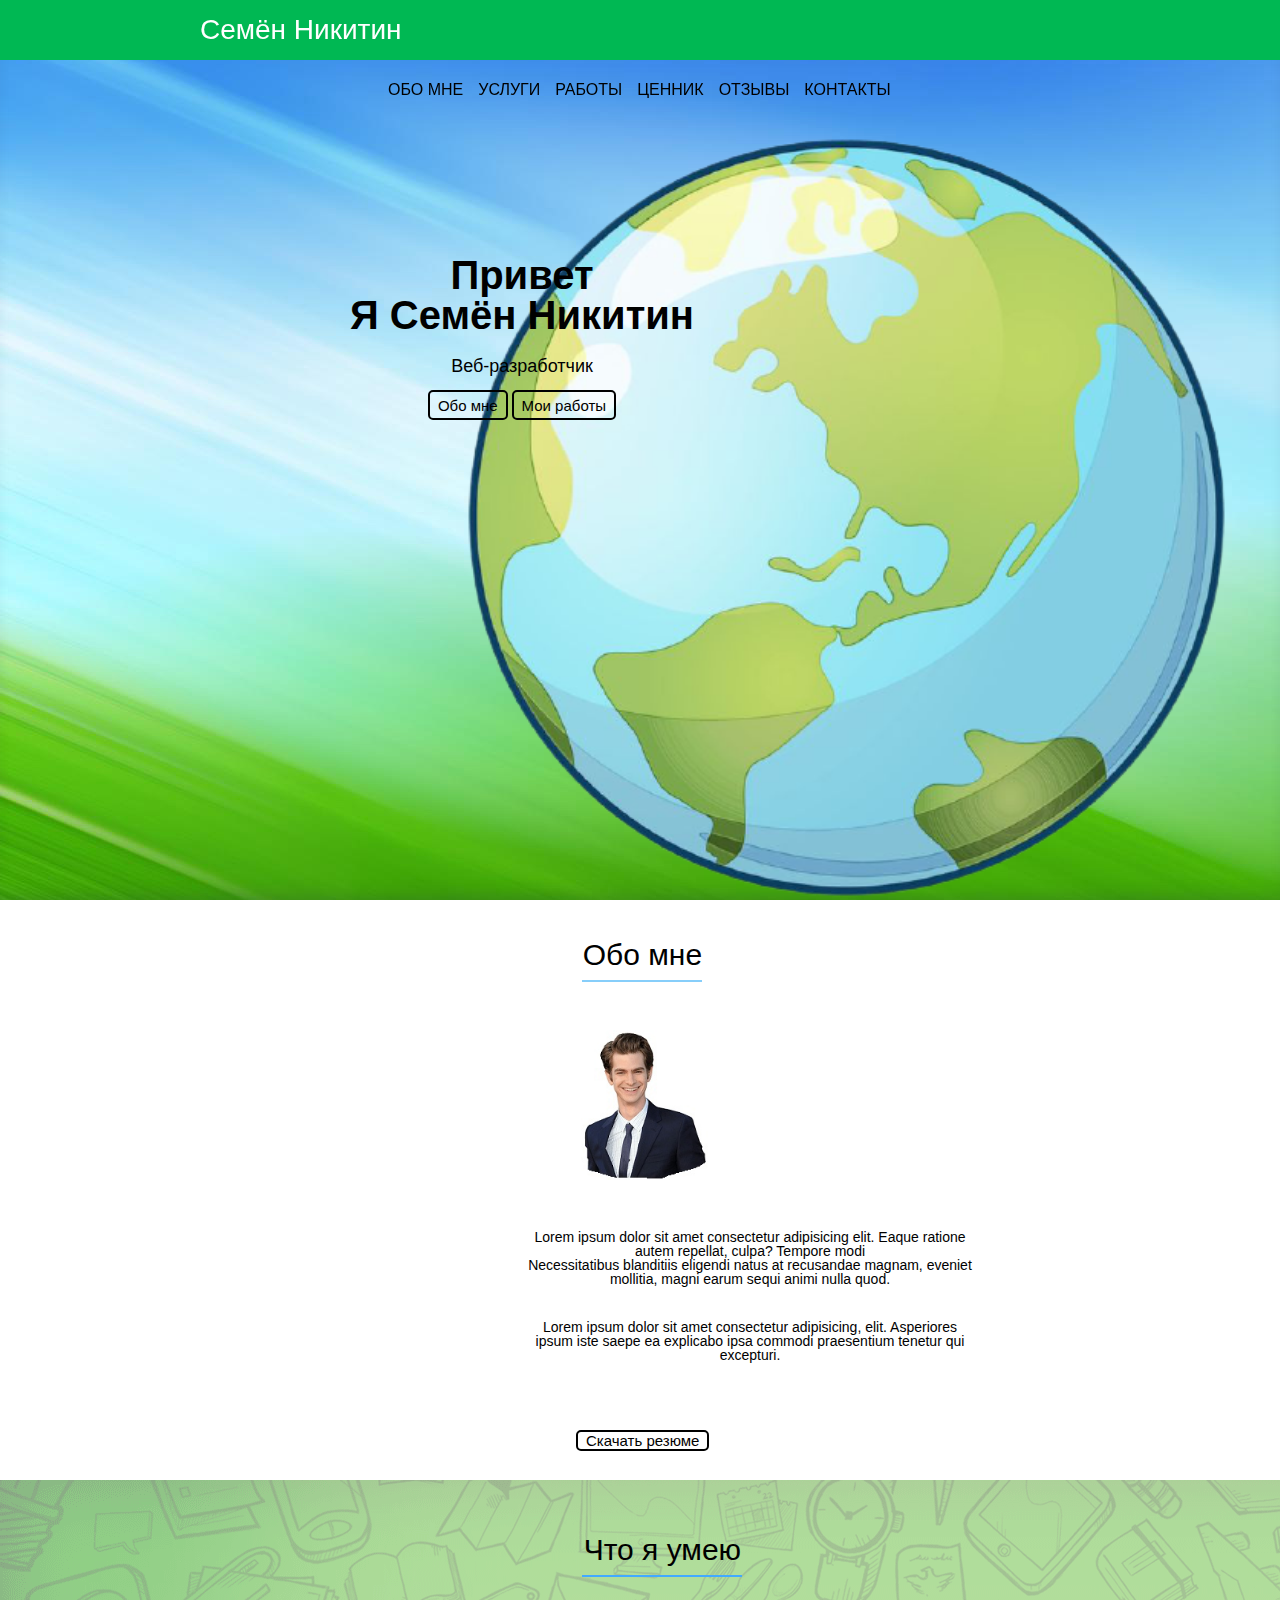
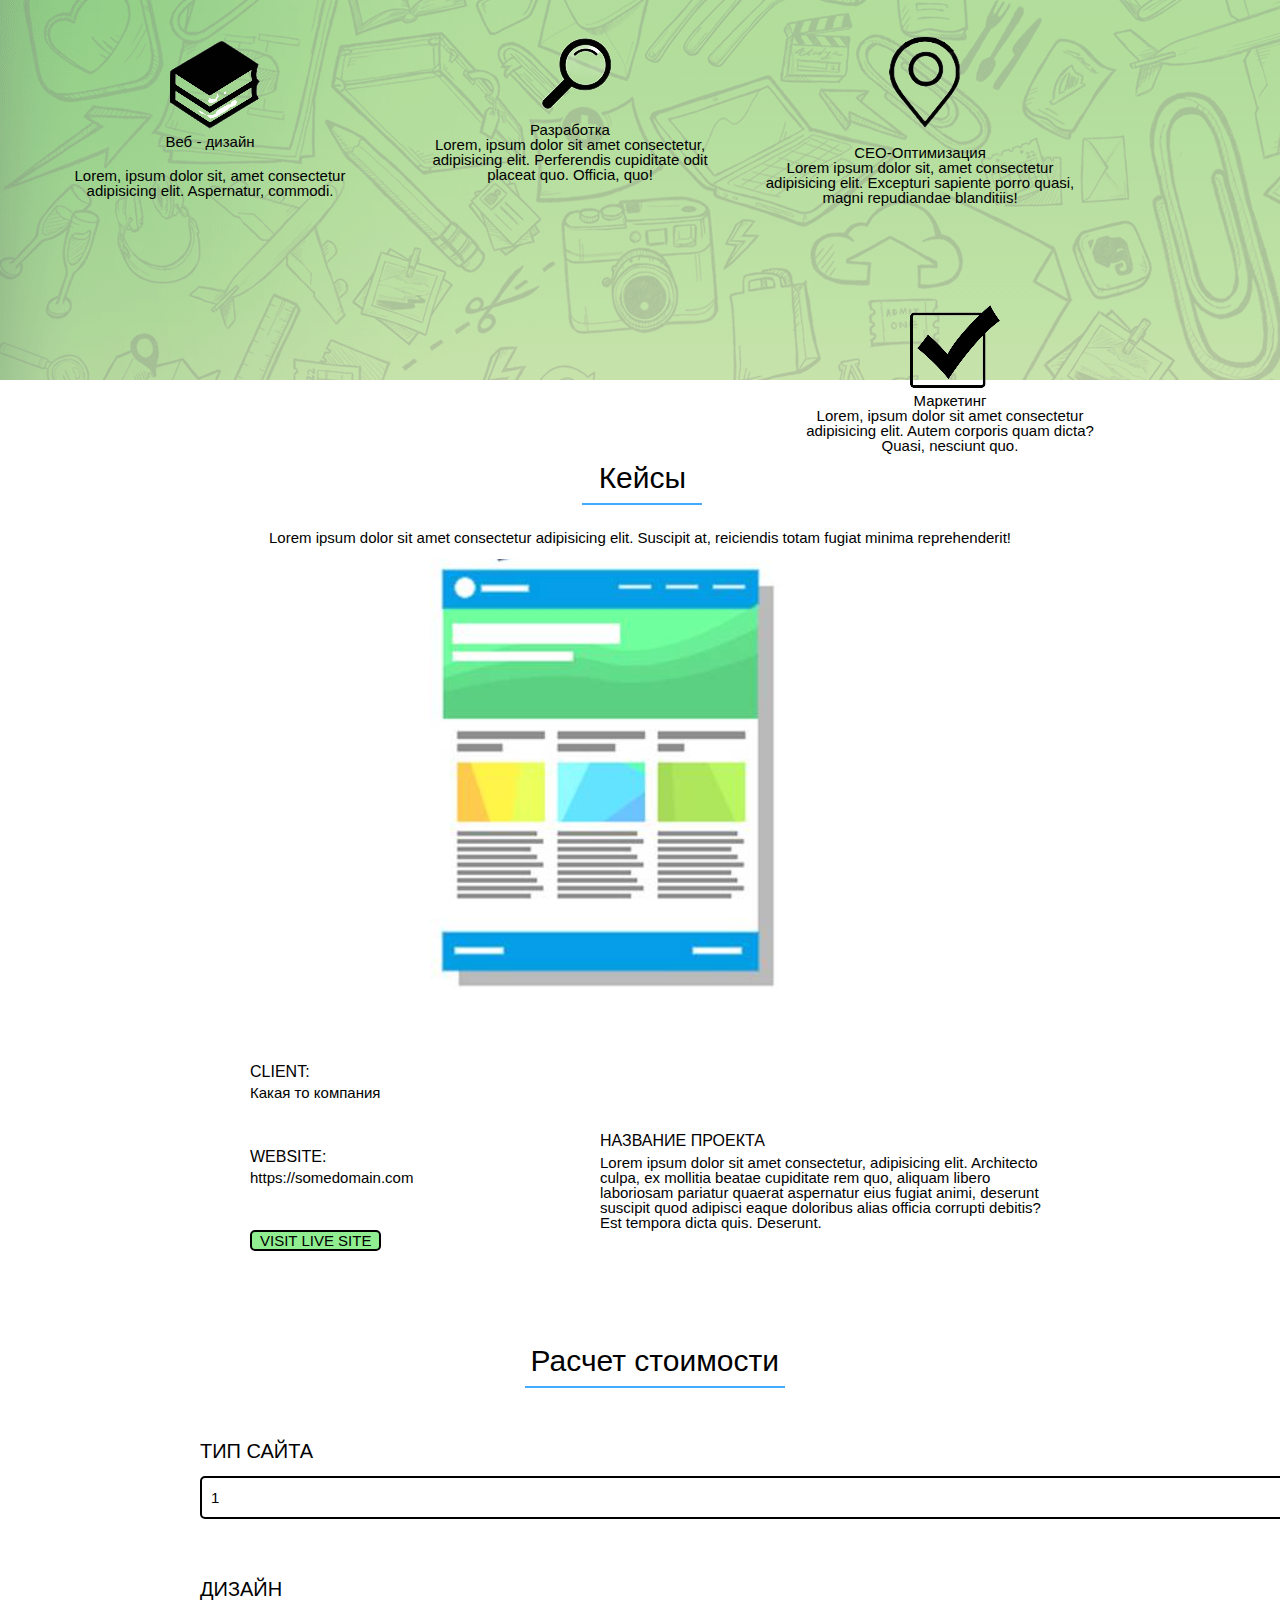
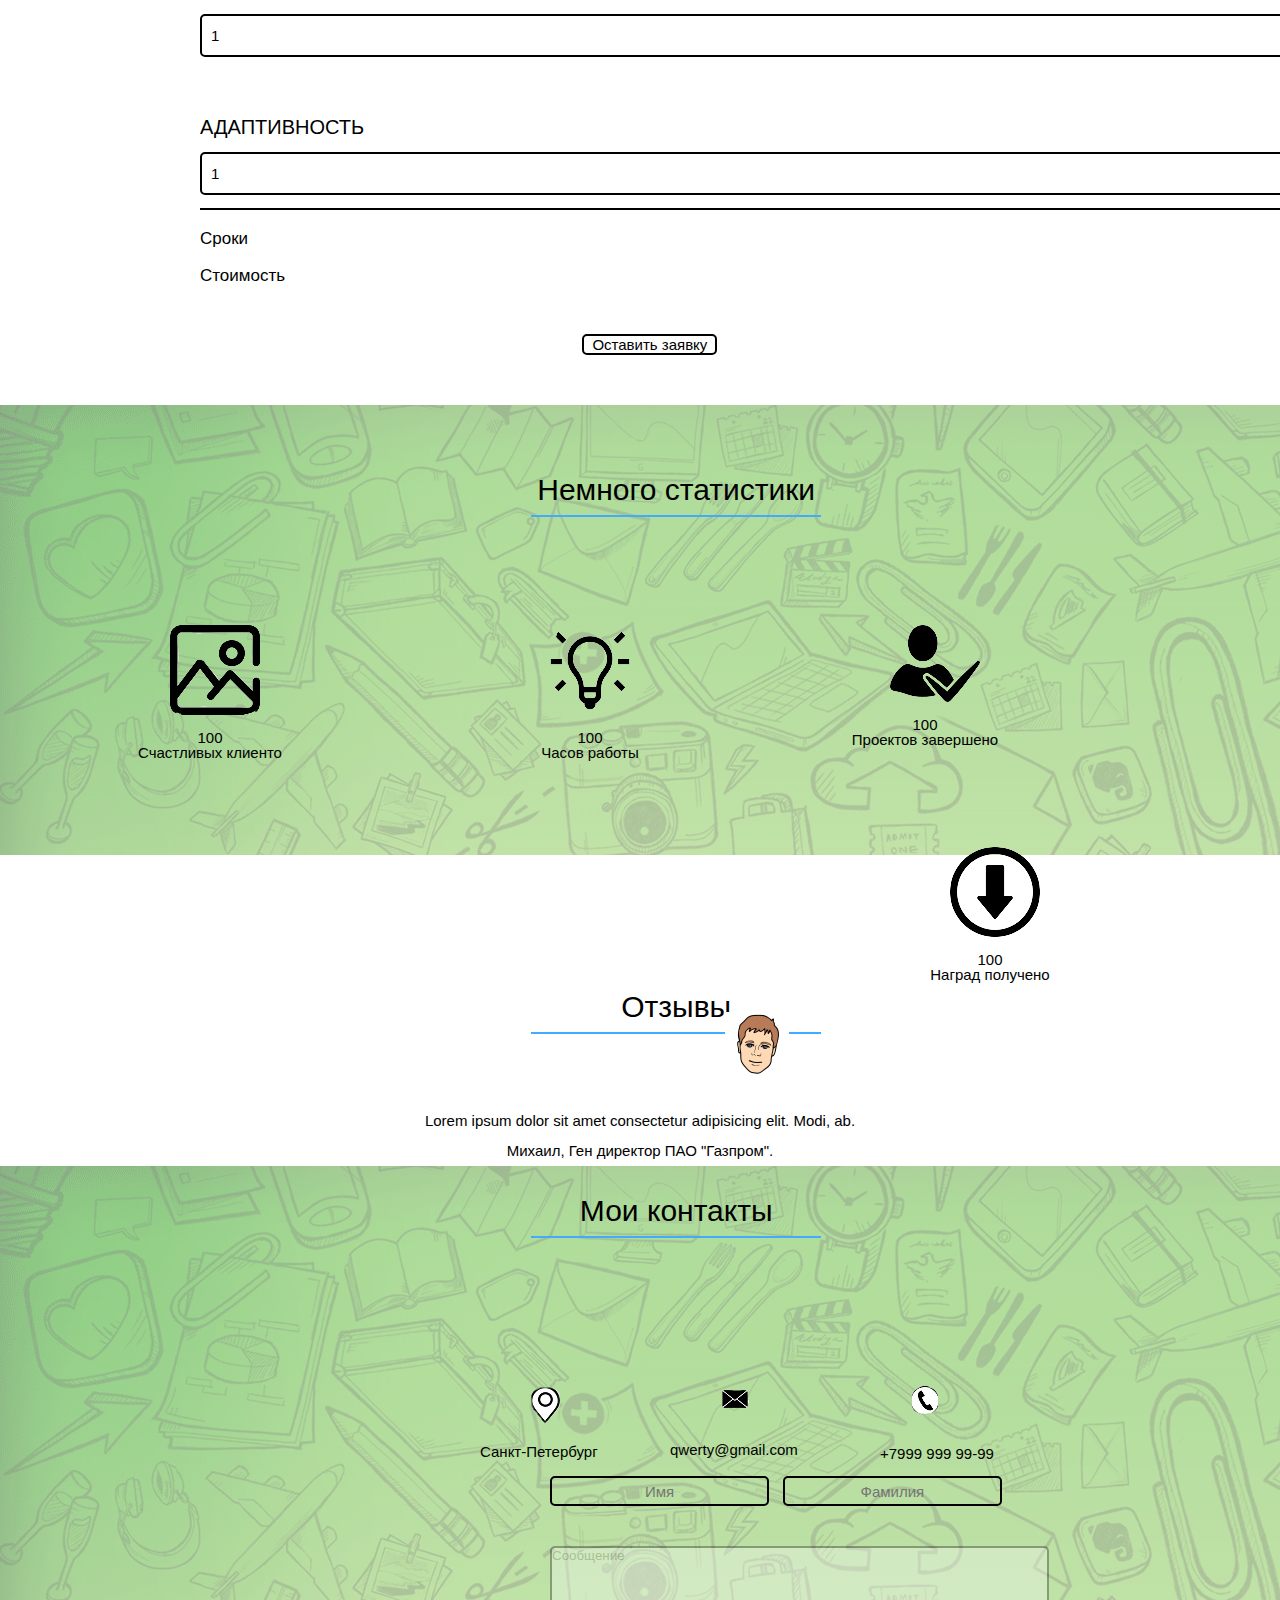
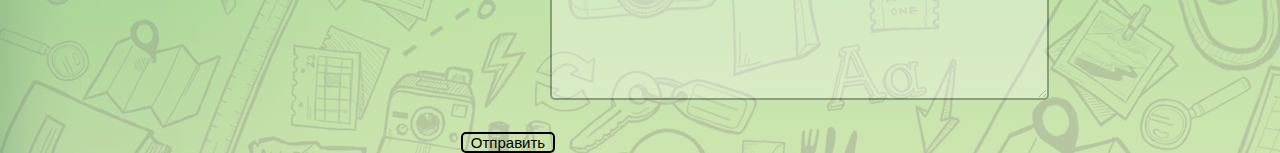
<file: src/index.html>
<!DOCTYPE html>
<html lang="en">
<head>
	<meta charset="UTF-8">
	<meta name="viewport" content="width=device-width, initial-scale=1.0">
	<title>Никитин Семён - Веб-разработчик</title>
	<link rel="stylesheet" href="css/style.css">
	<link rel="stylesheet" href="css/reset.css">
</head>
<body>
<header>
	<nav>
		<div class="logo">Семён Никитин</div>
		<div class="menu">
			<ul>
				<li><a href="#">Обо мне</a></li>
				<li><a href="#">Услуги</a></li>
				<li><a href="#">Работы</a></li>
				<li><a href="#">Ценник</a></li>
				<li><a href="#">Отзывы</a></li>
				<li><a href="#">Контакты</a></li>
			</ul>
		</div>
	</nav>
</header>
<div class="main"> <div class="title_container">
	<h1>Привет <br> Я Семён Никитин</h1>
	<h4>Веб-разработчик</h4>
	<input type="submit" value="Обо мне">
	<input type="submit" value="Мои работы">
</div>
</div>
<div class="myself"><div class="s_picture"><div class="main_myself">
		<h2>Обо мне</h2></div>
		<div class="p_block">
			<p class="p1">Lorem ipsum dolor sit amet consectetur adipisicing elit. Eaque ratione autem repellat, culpa? Tempore modi <br> Necessitatibus blanditiis eligendi natus at recusandae magnam, eveniet mollitia, magni earum sequi animi nulla quod. </p><br>
			<p class="p2">Lorem ipsum dolor sit amet consectetur adipisicing, elit. Asperiores ipsum iste saepe ea explicabo ipsa commodi praesentium tenetur qui excepturi.</p>
		</div>
		<input type="submit" value="Скачать резюме">
</div>
</div>
<div class="skills">
	<div class="main_skills"><h2>Что я умею</h2></div>
	<div class="design">
	<img src="img/books.png" alt="Это"><br><p class="dep"><!--НЕ РАБОТАЕТ-->Веб - дизайн </p><br><p class="de_p2"> Lorem, ipsum dolor sit, amet consectetur adipisicing elit. Aspernatur, commodi. <br></p>
	</div>
	<div class="development">
	<img src="img/discover.png" alt="Вот это"><br><p>Разработка <br> Lorem, ipsum dolor sit amet consectetur, adipisicing elit. Perferendis cupiditate odit placeat quo. Officia, quo! <br></p>
	</div>
	<div class="optimisation">
	<img src="img/geo.png" alt="И вот это"><br><p> СЕО-Оптимизация<br>Lorem ipsum dolor sit, amet consectetur adipisicing elit. Excepturi sapiente porro quasi, magni repudiandae blanditiis!<br></p>
	</div>
	<div class="marketing">
	<img src="img/mark.png" alt="А еще вот"><br><p>Маркетинг<br>Lorem, ipsum dolor sit amet consectetur adipisicing elit. Autem corporis quam dicta? Quasi, nesciunt quo. <br></p>
	</div>
</div>
<div class="case">
	<div class="main_case"><h2>Кейсы</h2></div>
	<p class="case1">Lorem ipsum dolor sit amet consectetur adipisicing elit. Suscipit at, reiciendis totam fugiat minima reprehenderit!</p> <br>
	<img src="img/Кейс.png" alt="Работа"><br>
	<div class="clientss"><h4>Client:</h4> 
	<p>Какая то компания</p></div> <br>
	<div class="webb"><h4>Website:</h4> 
	<p>https://somedomain.com</p></div> <br>
	<div class="projectname"><h4>Название проекта</h4> 
	<p>Lorem ipsum dolor sit amet consectetur, adipisicing elit. Architecto culpa, ex mollitia beatae cupiditate rem quo, aliquam libero laboriosam pariatur quaerat aspernatur eius fugiat animi, deserunt suscipit quod adipisci eaque doloribus alias officia corrupti debitis? Est tempora dicta quis. Deserunt.</p></div>
	<input type="submit" value="VISIT LIVE SITE">
</div>
<div class="worth">
	<div class="main_worth"><h2>Расчет стоимости</h2></div>
	<h4>Тип сайта</h4>
	<select name="сайт" id="1" placeholder="Выберите пункт">
		<option value="1">1</option>
		<option value="2">2</option>
		<option value="3">3</option>
	</select>
	<h4>Дизайн</h4>
	<select name="дизайн" id="2" placeholder="Выберите пункт">
		<option value="1">1</option>
		<option value="2">2</option>
		<option value="3">3</option>
	</select>
	<h4>Адаптивность</h4>
	<select name="адаптивность" id="3" placeholder="Выберите пункт">
		<option value="1">1</option>
		<option value="2">2</option>
		<option value="3">3</option>
	</select><div class="adap"></div>
	<p>Сроки</p>
	<p>Стоимость</p>
	<input type="submit" value="Оставить заявку">
</div>
<div class="stats">
	<div class="sta"><h2>Немного статистики</h2></div>
	<div class="clients">
	<img src="img/peg1.png" alt="Это"><br><p> 100 <br> Счастливых клиенто <br></p>
	</div>
	<div class="hours">
	<img src="img/idea1.png" alt="Вот это"><br><p>100<br>Часов работы</p>
	</div>
	<div class="projects">
	<img src="img/i.png" alt="И вот это"><br><p>100<br>Проектов завершено<br></p>
	</div>
	<div class="feathers">
	<img src="img/sign1.png" alt="А еще вот"><br><p>100<br>Наград получено<br></p>
	</div>
</div>
<div class="how_is">
	<div class="how"><h2>Отзывы</h2></div>
	<img src="img/face.jpg" alt="Отзыв">
	<p>Lorem ipsum dolor sit amet consectetur adipisicing elit. Modi, ab.<br>
	Михаил, Ген директор ПАО "Газпром".</p>
</div>
<div class="contacts">
	<div class="main_cont"><h2>Мои контакты</h2></div>
	<div class="picture">
		<img src="img/geo1.png" alt="Картинка"><br>
		<p>Санкт-Петербург</p>
	</div>
	 <div class="picture1">
 	 <img src="img/letter.png" alt="Картинка"><br>
 	  <p>qwerty@gmail.com</p>
 </div>
<div class="picture2">
	 <img src="img/phone1.png" alt="Картинка"><br>
	  <p>+7999 999 99-99</p>
</div>
<div class="text">
 <input class="firstname" type="tel" placeholder="Имя">
 <input class="lastname" type="tel" placeholder="Фамилия"> <br>
 <textarea name="letter" id="8" placeholder="Сообщение" cols="60" rows="10"></textarea> <br>
 <input class="send"type="submit" value="Отправить">
</div>
</div>
</body>
</body>
</html>
</file>
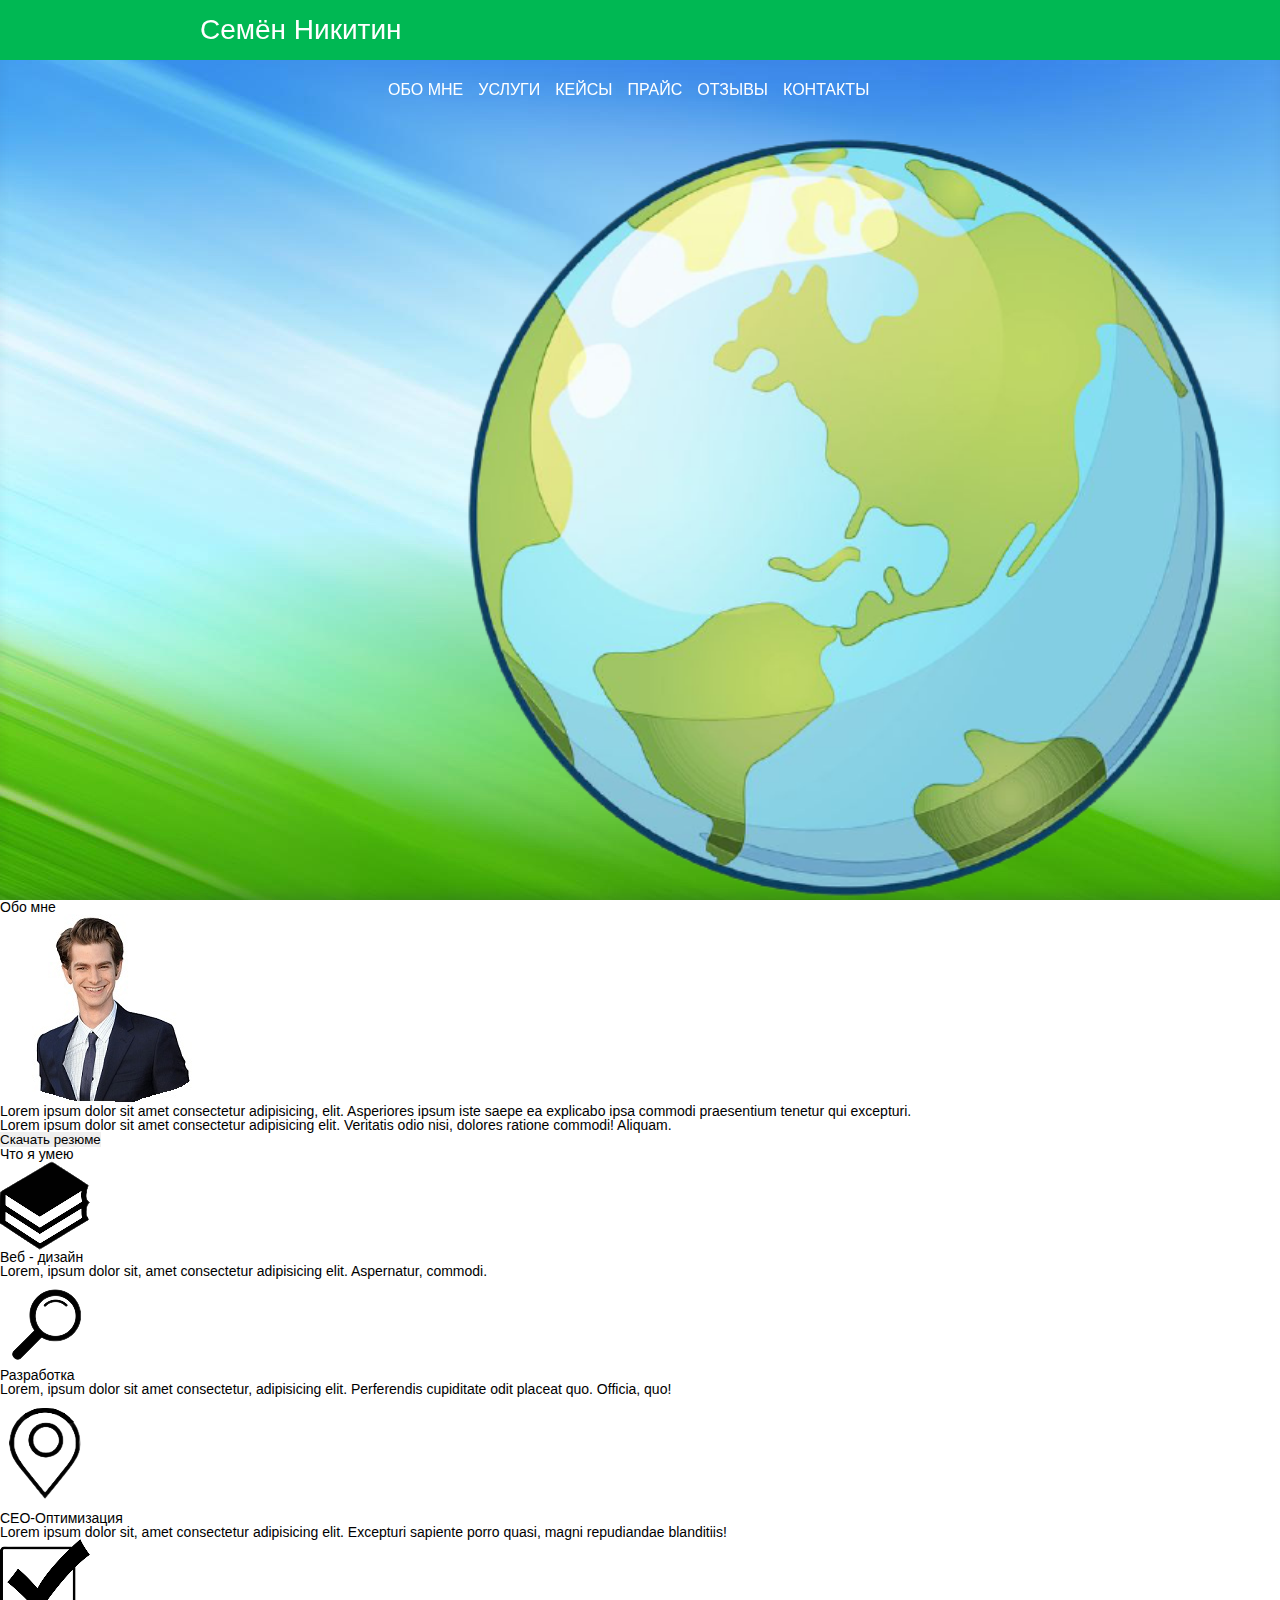
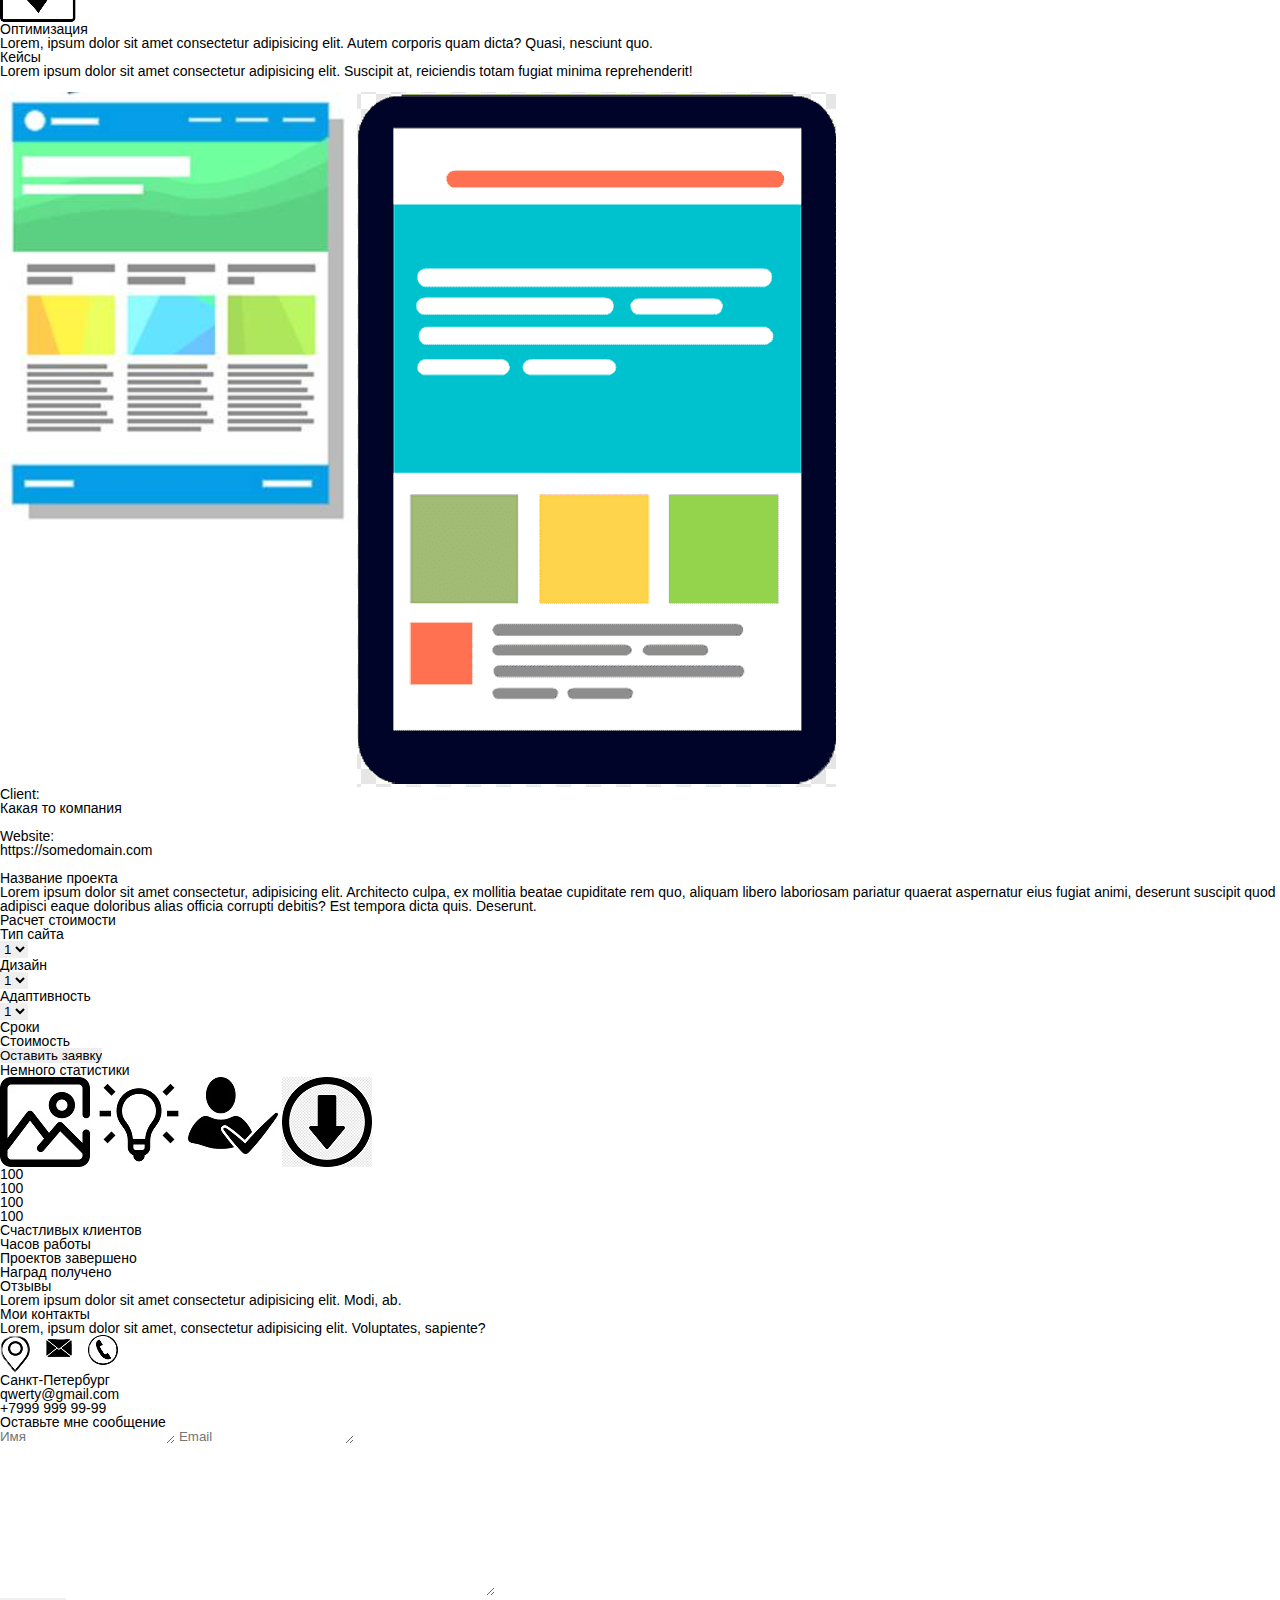
<file: src/test.html>
<!DOCTYPE html>
<html lang="en">
<head>
	<meta charset="UTF-8">
	<meta name="viewport" content="width=device-width, initial-scale=1.0">

	<title>Никитин Семён - Веб-разработчик</title>
	<link rel="stylesheet" href="css/style.css">
	<link rel="stylesheet" href="css/reset.css">
</head>
<body>
<header>
	<nav>
		<div class="logo">Семён Никитин</div>
		<div class="menu">
			<ul>
				<li>Обо мне</li>
				<li>Услуги</li>
				<li>Кейсы</li>
				<li>Прайс</li>
				<li>Отзывы</li>
				<li>Контакты</li>
			</ul>
		</div>
	</nav>
</header>
<div class="main" class="title_container">
	<h1>Привет <br> Я Семён Никитин</h1>
	<h4>Веб-разработчик</h4>
	<input type="submit" value="Обо мне">
	<input type="submit" value="Мои работы">
</div>
<div>
	<h2>Обо мне</h2>
	<img src="img/мал.фото.jpg" alt="Здесь должен быть маленький я">
	<p>Lorem ipsum dolor sit amet consectetur adipisicing, elit. Asperiores ipsum iste saepe ea explicabo ipsa commodi praesentium tenetur qui excepturi.</p>
	<p>Lorem ipsum dolor sit amet consectetur adipisicing elit. Veritatis odio nisi, dolores ratione commodi! Aliquam.</p>
	<input type="submit" value="Скачать резюме">
</div>
<div>
	<h2>Что я умею</h2>
	<img src="img/books.png" alt="Это"><br> Веб - дизайн <br> Lorem, ipsum dolor sit, amet consectetur adipisicing elit. Aspernatur, commodi. <br>
	<img src="img/discover.png" alt="Вот это"><br>Разработка <br> Lorem, ipsum dolor sit amet consectetur, adipisicing elit. Perferendis cupiditate odit placeat quo. Officia, quo! <br>
	<img src="img/geo.png" alt="И вот это"><br> СЕО-Оптимизация<br>Lorem ipsum dolor sit, amet consectetur adipisicing elit. Excepturi sapiente porro quasi, magni repudiandae blanditiis!<br>
	<img src="img/mark.png" alt="А еще вот"><br>Оптимизация<br>Lorem, ipsum dolor sit amet consectetur adipisicing elit. Autem corporis quam dicta? Quasi, nesciunt quo. <br>
</div>
<div>
	<h2>Кейсы</h2>
	<p>Lorem ipsum dolor sit amet consectetur adipisicing elit. Suscipit at, reiciendis totam fugiat minima reprehenderit!</p> <br>
	<img src="img/Кейс.png" alt="Работа">
	<img src="img/кейс_2.png" alt="Работа2"><br>
	<h4>Client:</h4> 
	<p>Какая то компания</p> <br>
	<h4>Website:</h4> 
	<p>https://somedomain.com</p> <br>
	<h4>Название проекта</h4> 
	<p>Lorem ipsum dolor sit amet consectetur, adipisicing elit. Architecto culpa, ex mollitia beatae cupiditate rem quo, aliquam libero laboriosam pariatur quaerat aspernatur eius fugiat animi, deserunt suscipit quod adipisci eaque doloribus alias officia corrupti debitis? Est tempora dicta quis. Deserunt.	</p>
</div>
<div>
	<h2>Расчет стоимости</h2>
	<h4>Тип сайта</h4>
	<select name="сайт" id="1" placeholder="Выберите пункт">
		<option value="1">1</option>
		<option value="2">2</option>
		<option value="3">3</option>
	</select>
	<h4>Дизайн</h4>
	<select name="дизайн" id="2" placeholder="Выберите пункт">
		<option value="1">1</option>
		<option value="2">2</option>
		<option value="3">3</option>
	</select>
	<h4>Адаптивность</h4>
	<select name="адаптивность" id="3" placeholder="Выберите пункт">
		<option value="1">1</option>
		<option value="2">2</option>
		<option value="3">3</option>
	</select>
	<p>Сроки</p>
	<p>Стоимость</p>
	<input type="submit" value="Оставить заявку">
</div>
<div>
	<h2>Немного статистики</h2>
	<img src="img/peg.jpg" alt="Картинка">
	<img src="img/idea.png" alt="Картинка">
	<img src="img/i.jpg" alt="Картинка">
	<img src="img/sign.png" alt="Картинка"> <br>
	<p>100</p>
	<p>100</p>
	<p>100</p>
	<p>100</p>
	<p>Счастливых клиентов</p>
	<p>Часов работы</p>
	<p>Проектов завершено</p>
	<p>Наград получено</p>
</div>
<div>
	<h2>Отзывы</h2>
	<p>Lorem ipsum dolor sit amet consectetur adipisicing elit. Modi, ab.</p>
</div>
<div>
	<h2>Мои контакты</h2>
	<p>Lorem, ipsum dolor sit amet, consectetur adipisicing elit. Voluptates, sapiente?</p>
 <img src="img/geo1.png" alt="Картинка">
 <img src="img/letter.png" alt="Картинка">
 <img src="img/phone.png" alt="Картинка">
 <p>Санкт-Петербург</p>
 <p>qwerty@gmail.com</p>
 <p>+7999 999 99-99</p>
 <h4>Оставьте мне сообщение</h4>
 <textarea placeholder="Имя" cols="20" rows="1"></textarea>
 <textarea name="email" id="6" placeholder="Email" cols="20" rows="1"></textarea> <br>
 <textarea name="letter" id="8" placeholder="Сообщение" cols="60" rows="10"> </textarea> <br>
 <input type="submit" value="Отправить">
</div>
</body>
</body>
</html>
</file>
<file: src/css/style.css>
body{
	font-family: arial, sans-setif;}
nav{
	width: 100%;
	height: 60px;
	background: #00B853;
	position: fixed;}	/*Блок заголовка с меню*/
.logo{
	font-size: 28px;
	color: #FFF;
	float: left;
	line-height: 60px;
	padding-left: 200px;
	animation: logo 1s;}	/*Заголовок шапки*/
@keyframes logo{
	from{opacity: 0;}
	to{opacity: 1;}}	/*Анимация заголовка*/
.menu{
	padding-left: 388px;
	float: left;}	/*Расположение меню*/
.menu a:visited{
color: #fff;
}
.menu a:active{
color: #EDECC9;
}
.menu li{
	font-size: 16px;
	float: left;
	line-height: 60px;
	text-transform: uppercase;
	color: #fff;
	margin-right: 15px;
	transition-duration: 0.1s;
	animation: menu 3s forwards;
}
@keyframes menu{
	from{margin-top: -80px;}
	to{margin-top: 0px;}
}
.menu li:nth-child(1){
	animation-duration: 0.5s;
}
.menu li:nth-child(2){
	animation-duration: 1s;
}
.menu li:nth-child(3){
	animation-duration: 1.5s;
}
.menu li:nth-child(4){
	animation-duration: 2s;
}
.menu li:nth-child(5){
	animation-duration: 2.5s;}
.menu li:nth-child(6){
	animation-duration: 3s;}
.menu li:hover{
	font-size: 17px;
}
.menu li:active{
	font-size: 19px;
}

.main{
	width: 100%;
    height: 100%;
	background: url("../img/zemlya.png")90% 100%/auto 85% no-repeat, url("../img/fon-priroda30.jpg") no-repeat;
	box-shadow: 0px -12px 18px -10px rgba(34, 60, 80, 0.26) inset;
}
.title_container{
	float: left;
	margin: 255px 0px 0px 350px;
	color: #000;
	text-align: center;
	animation: container 1s;
}
@keyframes container{
	from{margin-left:-400px;}
	to{margin-left: 350;}
}
.title_container h1{
	font-size: 40px;
	font-weight: bold;
}
.title_container h4{
	font-size: 18px;
	margin-top: 22px;
}
.title_container input{
	font-size: 15px;
	height: 30px;
	text-align: center;
	margin-top: 15px;
	border: 2px solid #000;
	border-radius: 5px;
	background: none;
	color: #000;
	padding: 0px 8px;
	transition-duration: 0.1s;
}
.title_container input:active{
	font-size: 17px;
}
.myself{
	height: 550px;
}
.main_myself{
	margin-left: 45.5%;
	height: 50px;
	width: 120px;
}
.main_myself h2{
	line-height: 50px;
	text-align: center;
	margin-top: 30px;
	font-size: 30px;
	border-bottom: 2px solid #87cefa;
}
.p1{
	margin-top: 250px;
	text-align: center;
}
.p2{
	text-align: center;
	padding-top: 20px;
}
.p_block{
	width: 450px;
	height: 50px;
	margin-left: 525px;
}
.myself input{
	margin-top: 150px;
	margin-left: 45%;
	border: 2px solid #000;
	border-radius: 5px;
	background: none;
	color: #000;
	padding: 0px 8px;
	font-size: 15px;
	transition-duration: 0.1s;
	}
.myself input:active{
transform: scale(1.1, 1.1)
}
.s_picture{
width: 100%;
    height: 300px;
	background: url("../img/мал.фото.jpg")50% 100px/auto 50% no-repeat;
	border-radius: 100%;
}
.main_skills{
	margin-left: 45.5%;
	height: 50px;
	width: 160px;
}
.skills{
	width: 100%;
	height: 500px;
	background: url("../img/fon.png");
}
.skills h2{
	text-align: center;
	padding-top: 45px;
	font-size: 30px;
	border-bottom: 2px solid #42aaff;
	line-height: 50px;
}
.design{
	width: 320px;
	margin-left: 50px;
	float: left;
}
.design img{
	margin-top: 110px;
	margin-left: 120px;
}
.design p{
	text-align: center;
	font-size: 15px;
	margin-top: 5px;
}
.development{
	margin-left: 40px;
	width: 320px;
	height: 500px;
	float: left;
}
.development img{
	margin-top: 97px;
	margin-left: 120px;
}
.dep{
	font-size: 40px; /* НЕ РАБОТАЕТ*/
}
.development p{
	text-align: center;
	font-size: 15px;
	margin-top: 5px;
	float: left;
}
.optimisation{
margin-left: 30px;
	width: 320px;
	float: left;
}
.optimisation img{
	margin-top: 95px;
	margin-left: 120px;	
}
.optimisation p{
text-align: center;
	font-size: 15px;
	margin-top: 5px;
}
.marketing{
margin-left: 60px;
	width: 320px;

	float: left;
}
.marketing img{
margin-top: 100px;
	margin-left: 120px;	
}
.marketing p{
text-align: center;
	font-size: 15px;
	margin-top: 5px;
}
.main_case{
	margin-left: 45.5%;
	height: 120px;
	width: 120px;
}
.case h2{
	text-align: center;
	padding-top: 60px;
	font-size: 30px;
	border-bottom: 2px solid #42aaff;
	line-height: 50px;
}
.case1 {
text-align: center;
font-size: 15px;
padding-top: 30px;
}
.case img{
	margin-left: calc(50% - 210px);
}
.clientss{margin-left: 250px;
	margin-top: 70px;
	width: 200px;
	}
.clientss h4{
	font-size: 16px;
	text-transform: uppercase;
}
.clientss p{
	line-height: 25px;
	font-size: 15px;
}
.webb{margin-left: 250px;
	margin-top: 30px; 	
	width: 170px;
float: left;}
.webb h4{
	font-size: 16px;
	text-transform: uppercase;
}
.webb p{
	line-height: 25px;
	font-size: 15px;
}
.projectname{
	margin-left: 600px;/* Как поднять?*/
	width: 450px;
}
.projectname h4{
	font-size: 16px;
	text-transform: uppercase;
}
.projectname p{
	font-size: 15px;
	font: left;
	margin-top: 6px;
}
.case input{
	margin-left: 250px;
	border: 2px solid #000;
	border-radius: 5px;
	background: none;
	color: #000;
	padding: 0px 8px;
	font-size: 15px;
	background-color: lightgreen;
	transition-duration: 0.1s;
	}
.case input:active{
transform: scale(1.1, 1.1)
}
.main_worth{
	margin-left: 41%;
	height: 50px;
	width: 260px;
	margin-top: 40px;
	padding-bottom: 90px;
}
.main_worth h2{
	text-align: center;
	padding-top: 45px;
	font-size: 30px;
	border-bottom: 2px solid #42aaff;
	line-height: 50px;
}
.worth h4{
	text-indent: 200px;
	padding-top: 60px;
	font-size: 20px;
	padding-bottom: 15px;
	text-transform: uppercase;
}
.worth select{
	margin-left: 200px;
	border: 2px solid #000;
	border-radius: 5px;
	background: none;
	color: #000;
	padding: 10px 1100px 10px 5px;
	font-size: 15px;
}
.adap{
	width: 1138px;
	height: 15px;
	margin-left: 200px;
	border-bottom: 2px solid black;

}
.worth p{
	text-indent: 200px;
	margin-top: 20px;
	font-size: 17px;
}
.worth input{
	margin-top: 50px;
	margin-bottom: 50px;
	margin-left: 45.5%;
	border: 2px solid #000;
	border-radius: 5px;
	background: none;
	color: #000;
	padding: 0px 8px;
	font-size: 15px;
	transition-duration: 0.1s;
}
.worth input:active{
transform: scale(1.1, 1.1)
}
.sta{
	margin-left: 41.5%;
	height: 120px;
	width: 290px;
}
.stats{
		width: 100%;
	height: 450px;
	background: url("../img/fon.png");
}
.stats h2{
	text-align: center;
	padding-top: 60px;
	font-size: 30px;
	border-bottom: 2px solid #42aaff;
	line-height: 50px;
}
.clients{
	width: 320px;
	margin-left: 50px;
	float: left;
}
.clients img{
	margin-top: 100px;
	margin-left: 120px;
}
.clients p{
	text-align: center;
	font-size: 15px;
	margin-top: 15px;
}
.hours{
	width: 380px;
	margin-left: 30px;
	float: left;
}
.hours img{
	margin-top: 100px;
	margin-left: 145px;
}
.hours p{
	text-align: center;
	font-size: 15px;
	margin-top: 15px;
}
.projects{
	width: 230px;
	margin-left: 30px;
	float: left;
}
.projects img{
	margin-top: 100px;
	margin-left: 80px;
}
.projects p{
	text-align: center;
	font-size: 15px;
	margin-top: 15px;
}
.feathers{
	width: 360px;
	margin-left: 30px;
	float: left;
}
.feathers img{
	margin-top: 100px;
	margin-left: 140px;
}
.feathers p{
	text-align: center;
	font-size: 15px;
	margin-top: 15px;
}
.how{
	margin-left: 41.5%;
	height: 120px;
	width: 290px;
}
.how h2{
	text-align: center;
	padding-top: 20px;
	font-size: 30px;
	border-bottom: 2px solid #42aaff;
	line-height: 50px;
}
.how_is{
	width: 100%
	height: 600px;

}
.how_is img{
	width: 5%;
	height: 5%;
	margin-left: 725px;
	margin-top: 30px;
}
.how_is p{
	text-align: center;
	margin-top: 30px;
	font-size: 15px;
	line-height: 30px;
}
.contacts{
background: url("../img/fon.png");
}
.main_cont{
		margin-left: 41.5%;
	height: 120px;
	width: 290px;
}
.contacts h2{
		text-align: center;
	padding-top: 20px;
	font-size: 30px;
	border-bottom: 2px solid #42aaff;
	line-height: 50px;
}
.picture{
	width: 600px;
	float: left;
	margin-left: 30px;

}
.picture img{
margin-left: 500px;
margin-top: 100px;
}
.picture p{
float: left;
font-size: 15px;
margin-left: 450px;
margin-top: 20px; 
}
.picture1{
	float: left;
	width: 200px;
	float: left;
}
.picture1 img{
margin-top: 100px;
margin-left: 80px;
}

.picture1 p{
	float: left;
font-size: 15px;
margin-top: 30px;
margin-left: 40px; 
}
.picture2{
	width: 200px;
float: left;
}
.picture2 img{
	margin-top: 100px;
margin-left: 80px
}
.picture2 p{
font-size: 15px;
margin-top: 30px;
margin-left: 50px; 
}
.firstname{
	font-size: 15px;
	height: 30px;
	text-align: center;
	margin-top: 15px;
	border: 2px solid #000;
	border-radius: 5px;
	background: none;
	color: #000;
	padding: 0px 8px;
	margin-left: 550px;
}
.text textarea{
	margin-left: 550px;
	margin-top: 40px;
	border: 2px solid #000;
	opacity: 0.3;
	border-radius: 5px;
}
.lastname{
		font-size: 15px;
	height: 30px;
	text-align: center;
	margin-top: 15px;
	border: 2px solid #000;
	border-radius: 5px;
	background: none;
	color: #000;
	padding: 0px 8px;
	margin-left: 10px;
}
.send{
	margin-top: 30px;
	margin-left: 36%;
	border: 2px solid #000;
	border-radius: 5px;
	background: none;
	color: #000;
	padding: 0px 8px;
	font-size: 15px;
	transition-duration: 0.1s;
	}
.send:active{
transform: scale(1.1, 1.1)
}
</file>
